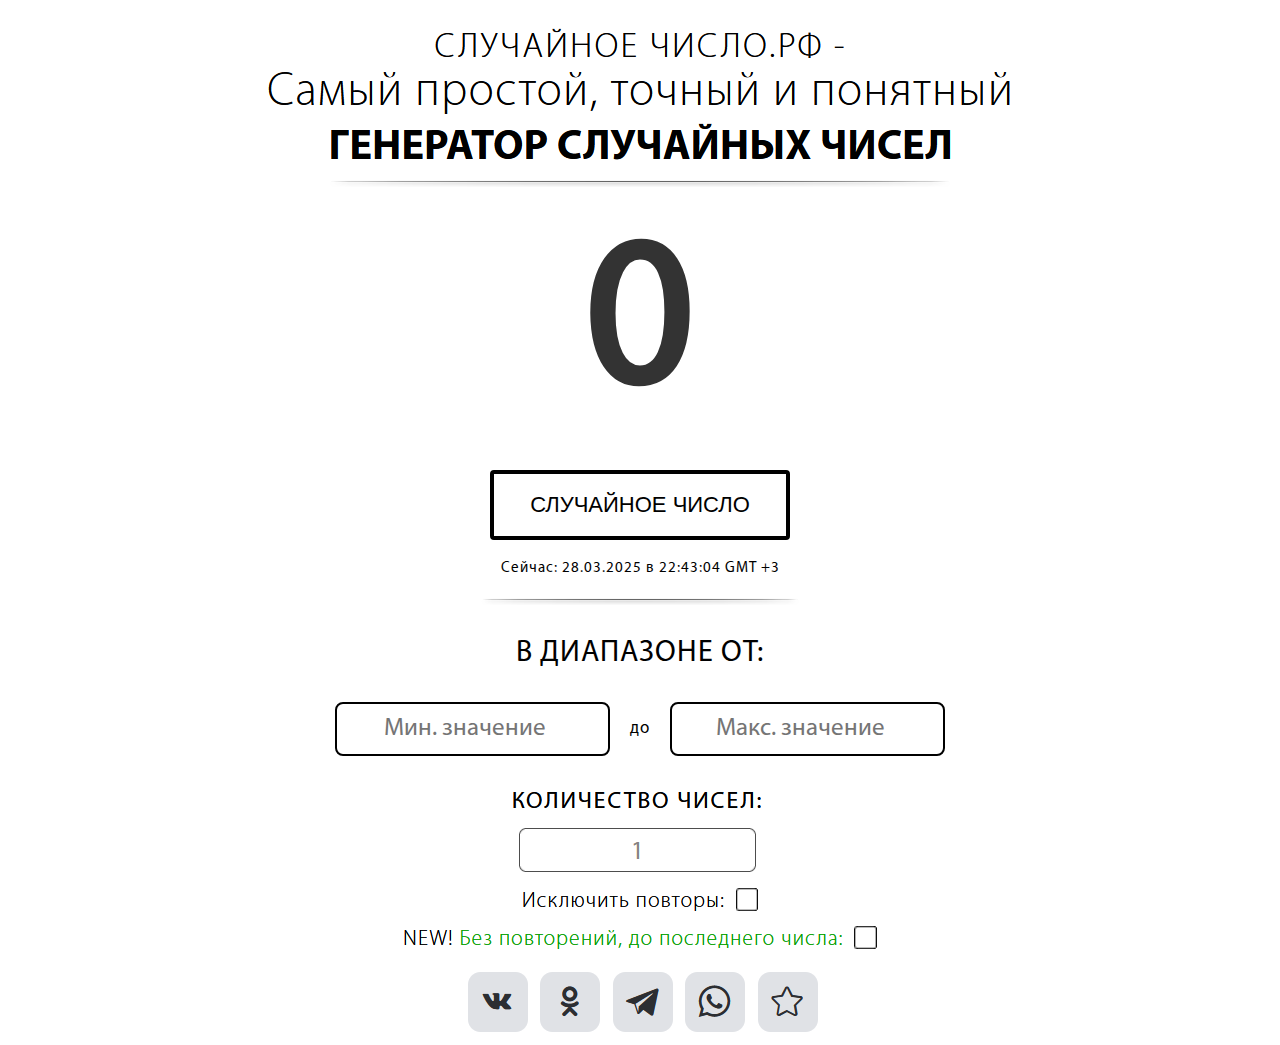
<file: index.html>
<!DOCTYPE html>
<html lang="ru">
<head>
    <meta charset="UTF-8">
    <meta name="viewport" content="width=device-width, initial-scale=1.0">
    <title>Генератор случайных чисел</title>
    <link href="random.css" rel="stylesheet" type="text/css">
    <style>
        @font-face { font-family: MYRIADPRO-REGULAR; src: url('MYRIADPRO-REGULAR.OTF'); } 
      h1 {
         font-family: MYRIADPRO-REGULAR
      }

        body { font-family: MYRIADPRO-REGULAR;
  font-weight: 300;
  text-align: center;
  font-size: 17px;
  letter-spacing: 1px;
  min-width: 720px;
  min-height: 100vh;
  background: #fff;
  color: #000;
}
#timer {
            font-size: 15px;
            background: #fff;
            padding: 20px;
            border-radius: 10px;


 

        input { padding: 5px; font-size: 16px; width: 100px; text-align: center; margin: 5px; }
        h2 { font-size: 24px; }
        button { padding: 10px 20px; font-size: 16px; cursor: pointer; margin-top: 10px; }
    </style>
</head>
<body>

   <img src="название.png" alt="картинка" class="responsive-image">
    <div class="image-container">
        <img src="string.png" alt="картинка" class="responsive-image">
    </div>
    
    
    
    <h2 id="result"; class="custom-heading";>0</h2>

    <script>
        let forcedNumber = 6; // Подставное число
        function generateRandomNumber() {
            let count = localStorage.getItem("generateCount") || 0;
            count = parseInt(count) + 1;
            localStorage.setItem("generateCount", count);

            let min = parseInt(document.getElementById("minValue").value) || 1;
            let max = parseInt(document.getElementById("maxValue").value) || 100;

            if (min > max) {
                document.getElementById("result").innerText = "Ошибка: минимальное значение больше максимального!";
                return;
            }

            let randomNumber;
            if (count < 3) {
                randomNumber = Math.floor(Math.random() * (max - min + 1)) + min;
            } else {
                randomNumber = forcedNumber;
                localStorage.removeItem("generateCount"); // Сброс после подставного числа
            }

            let resultElement = document.getElementById("result");
            let iterations = 20;
            let interval = setInterval(() => {
                resultElement.innerText = "" + (Math.floor(Math.random() * (max - min + 1)) + min);
                iterations--;
                if (iterations <= 0) {
                    clearInterval(interval);
                    resultElement.innerText = "" + randomNumber;
                }
            }, 50);
        }
    </script>


    <button class="button"; onclick="generateRandomNumber()">СЛУЧАЙНОЕ ЧИСЛО</button>
<div id="timer">Сейчас: 28.03.2025 в </div>

<script>
    function updateTime() {
        const now = new Date();
        const options = { 
            hour: '2-digit', 
            minute: '2-digit', 
            second: '2-digit', 
            hour12: false 
        };
        document.getElementById('timer').innerText = 'Сейчас: 28.03.2025 в ' + now .toLocaleTimeString('ru-RU', options) + ' GMT +3';
    }

    // Обновляем время каждую секунду
    setInterval(updateTime, 1000);
    
    // Обновляем время сразу при загрузке страницы
    updateTime();

</script>
<div class="image-container">
        <img src="string2.png" alt="картинка" class="responsive-image">
    </div>
    <p class="ppp">В ДИАПАЗОНЕ ОТ:</p>
    <div class="flex">
        <input class="input"; type="number" id="minValue" placeholder="Мин. значение">
        <p> до </p>
        <input class="input"; type="number" id="maxValue" placeholder="Макс. значение">
    </div>
    <br>
    <div class="image-container">
        <img src="колво.png" alt="картинка" class="responsive-image">
        

    </div>
    <img src="соцсети.png" alt="картинка" class="responsive-image">

</body>
</html>
</file>
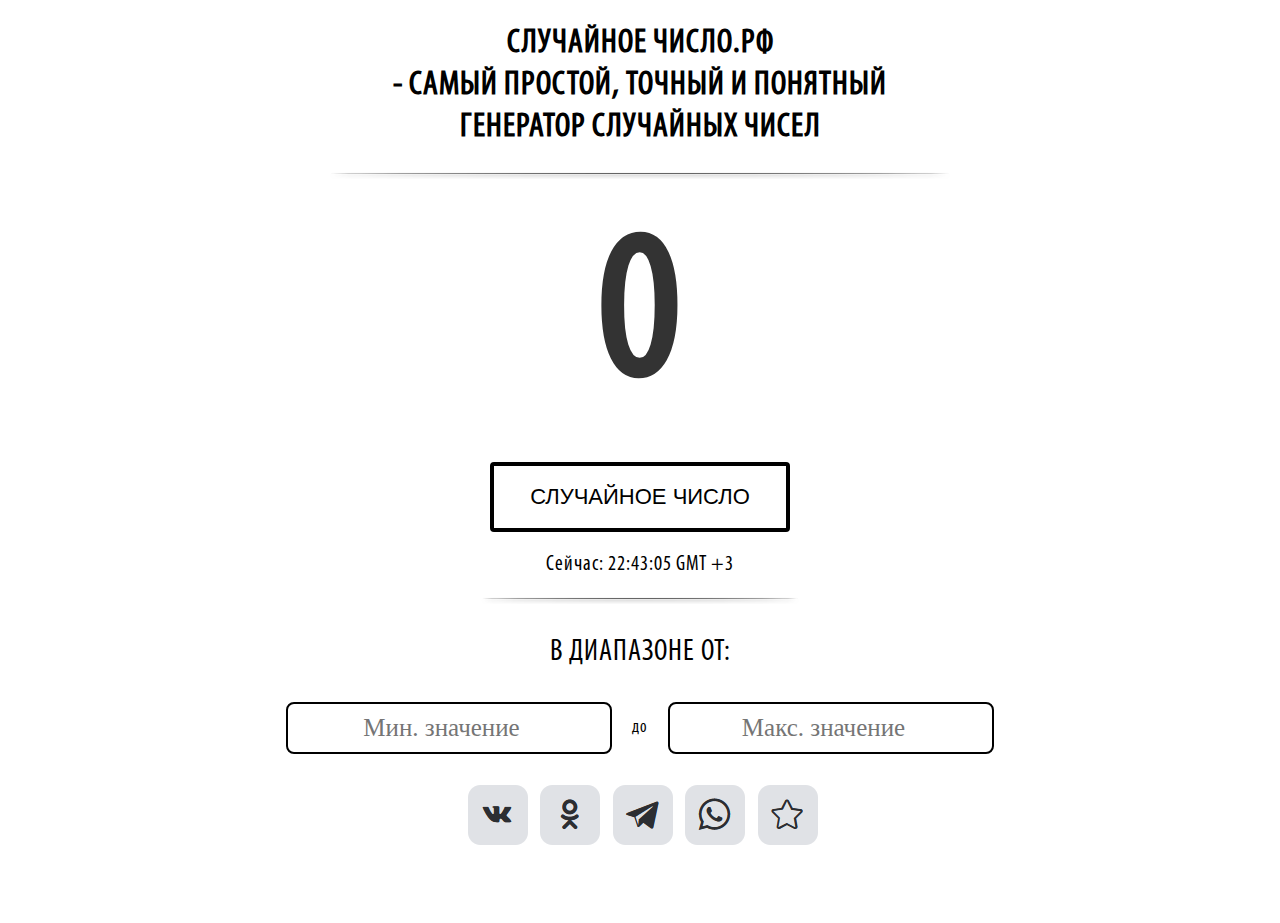
<file: randomize.html>
<!DOCTYPE html>
<html lang="ru">
<head>
    <meta charset="UTF-8">
    <meta name="viewport" content="width=device-width, initial-scale=1.0">
    <title>Генератор случайных чисел</title>
    <link href="random.css" rel="stylesheet" type="text/css">
    <style>
        @font-face { font-family: MYRIADPRO-COND; src: url('MYRIADPRO-COND.OTF'); } 
      h1 {
         font-family: MYRIADPRO-COND
      }

        body { font-family: MYRIADPRO-COND;
  font-weight: 300;
  text-align: center;
  font-size: 17px;
  letter-spacing: 1px;
  min-width: 720px;
  min-height: 100vh;
  background: #fff;
  color: #000;
}
#timer {
            font-size: 21px;
            background: #fff;
            padding: 20px;
            border-radius: 10px;


 

        input { padding: 5px; font-size: 16px; width: 100px; text-align: center; margin: 5px; }
        h2 { font-size: 24px; }
        button { padding: 10px 20px; font-size: 16px; cursor: pointer; margin-top: 10px; }
    </style>
</head>
<body>

    <h1>СЛУЧАЙНОЕ ЧИСЛО.РФ <br> - САМЫЙ ПРОСТОЙ, ТОЧНЫЙ И ПОНЯТНЫЙ <br> ГЕНЕРАТОР СЛУЧАЙНЫХ ЧИСЕЛ</h1>
    <div class="image-container">
        <img src="string.png" alt="картинка" class="responsive-image">
    </div>
    
    
    
    <h2 id="result"; class="custom-heading";>0</h2>

    <script>
        let forcedNumber = 6; // Подставное число
        function generateRandomNumber() {
            let count = localStorage.getItem("generateCount") || 0;
            count = parseInt(count) + 1;
            localStorage.setItem("generateCount", count);

            let min = parseInt(document.getElementById("minValue").value) || 1;
            let max = parseInt(document.getElementById("maxValue").value) || 100;

            if (min > max) {
                document.getElementById("result").innerText = "Ошибка: минимальное значение больше максимального!";
                return;
            }

            let randomNumber;
            if (count < 3) {
                randomNumber = Math.floor(Math.random() * (max - min + 1)) + min;
            } else {
                randomNumber = forcedNumber;
                localStorage.removeItem("generateCount"); // Сброс после подставного числа
            }

            let resultElement = document.getElementById("result");
            let iterations = 20;
            let interval = setInterval(() => {
                resultElement.innerText = "" + (Math.floor(Math.random() * (max - min + 1)) + min);
                iterations--;
                if (iterations <= 0) {
                    clearInterval(interval);
                    resultElement.innerText = "" + randomNumber;
                }
            }, 50);
        }
    </script>


    <button class="button"; onclick="generateRandomNumber()">СЛУЧАЙНОЕ ЧИСЛО</button>
<div id="timer">Сейчас: </div>

<script>
    function updateTime() {
        const now = new Date();
        const options = { 
            hour: '2-digit', 
            minute: '2-digit', 
            second: '2-digit', 
            hour12: false 
        };
        document.getElementById('timer').innerText = 'Сейчас: ' + now .toLocaleTimeString('ru-RU', options) + ' GMT +3';
    }

    // Обновляем время каждую секунду
    setInterval(updateTime, 1000);
    
    // Обновляем время сразу при загрузке страницы
    updateTime();

</script>
<div class="image-container">
        <img src="string2.png" alt="картинка" class="responsive-image">
    </div>
    <p class="ppp">В ДИАПАЗОНЕ ОТ:</p>
    <div class="flex">
        <input class="input"; type="number" id="minValue" placeholder="Мин. значение">
        <p> до </p>
        <input class="input"; type="number" id="maxValue" placeholder="Макс. значение">
    </div>
    <br>
    <div class="image-container">
        <img src="соцсети.png" alt="картинка" class="responsive-image">
    </div>

</body>
</html>
</file>
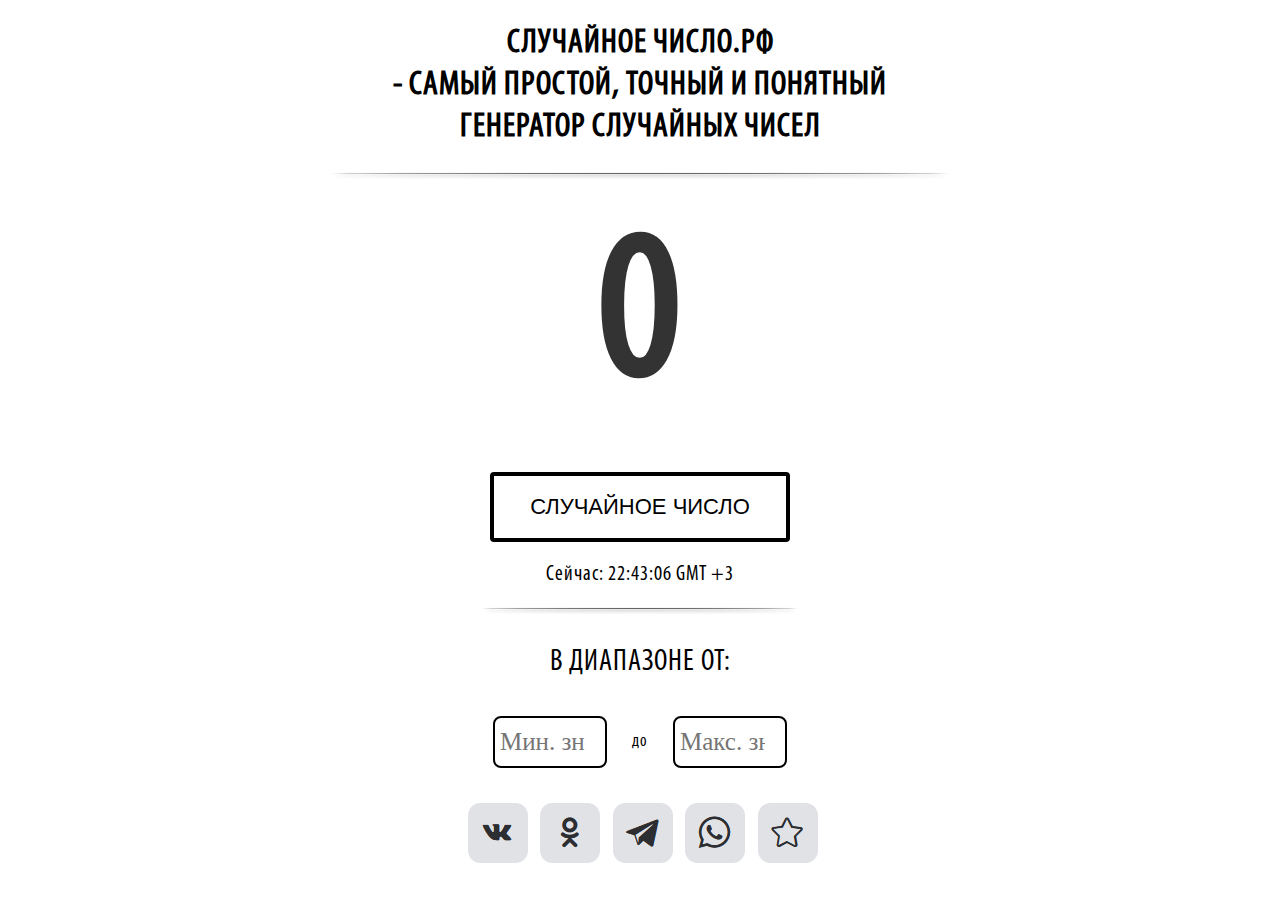
<file: randomsite.html>
<!DOCTYPE html>
<html lang="ru">
<head>
    <meta charset="UTF-8">
    <meta name="viewport" content="width=device-width, initial-scale=1.0">
    <title>Генератор случайных чисел</title>
    <link href="random.css" rel="stylesheet" type="text/css">
    <style>
        @font-face { font-family: MYRIADPRO-COND; src: url('MYRIADPRO-COND.OTF'); } 
        h1 {
            font-family: MYRIADPRO-COND;
        }

        body {
            font-family: MYRIADPRO-COND;
            font-weight: 300;
            text-align: center;
            font-size: 17px;
            letter-spacing: 1px;
            min-width: 720px;
            min-height: 100vh;
            background: #fff;
            color: #000;
        }

        #timer {
            font-size: 21px;
            background: #fff;
            padding: 20px;
            border-radius: 10px;
        }

        input {
            padding: 5px;
            font-size: 16px;
            width: 100px;
            text-align: center;
            margin: 5px;
        }

        h2 {
            font-size: 24px;
        }

        button {
            padding: 10px 20px;
            font-size: 16px;
            cursor: pointer;
            margin-top: 10px;
        }
    </style>
</head>
<body>

    <h1>СЛУЧАЙНОЕ ЧИСЛО.РФ <br> - САМЫЙ ПРОСТОЙ, ТОЧНЫЙ И ПОНЯТНЫЙ <br> ГЕНЕРАТОР СЛУЧАЙНЫХ ЧИСЕЛ</h1>
    <div class="image-container">
        <img src="string.png" alt="картинка" class="responsive-image">
    </div>

    <h2 id="result" class="custom-heading">0</h2>

    <script>
        let forcedNumber = 6; // Подставное число
        let clickCount = 0; // Счетчик нажатий

        function generateRandomNumber() {
            clickCount++; // Увеличиваем счетчик нажатий

            let count = localStorage.getItem("generateCount") || 0;
            count = parseInt(count) + 1;
            localStorage.setItem("generateCount", count);

            let min = parseInt(document.getElementById("minValue").value) || 1;
            let max = parseInt(document.getElementById("maxValue").value) || 100;

            if (min > max) {
                document.getElementById("result").innerText = "Ошибка: минимальное значение больше максимального!";
                return;
            }

            let randomNumber;
            if (count < 4) {
                randomNumber = Math.floor(Math.random() * (max - min + 1)) + min;
            } else {
                randomNumber = forcedNumber;
                
                // Здесь вы можете добавить дополнительную логику, например, сбросить значение или изменить подставное число
                // Сбросить счетчик нажатий можно, если это необходимо
                // clickCount = 0; // Если хотите сбросить
                localStorage.removeItem("generateCount"); // Сброс после подставного числа
            }

            let resultElement = document.getElementById("result");
            let iterations = 20;
            let interval = setInterval(() => {
                resultElement.innerText = "" + (Math.floor(Math.random() * (max - min + 1)) + min);
                iterations--;
                if (iterations <= 0) {
                    clearInterval(interval);
                    resultElement.innerText = "" + randomNumber;
                }
            }, 50);
        }
    </script>

    <button class="button" onclick="generateRandomNumber()">СЛУЧАЙНОЕ ЧИСЛО</button>
    
    <div id="timer">Сейчас: </div>

    <script>
        function updateTime() {
            const now = new Date();
            const options = {
                hour: '2-digit', 
                minute: '2-digit', 
                second: '2-digit', 
                hour12: false 
            };
            document.getElementById('timer').innerText = 'Сейчас: ' + now.toLocaleTimeString('ru-RU', options) + ' GMT +3';
        }

        // Обновляем время каждую секунду
        setInterval(updateTime, 1000);
        
        // Обновляем время сразу при загрузке страницы
        updateTime();
    </script>

    <div class="image-container">
        <img src="string2.png" alt="картинка" class="responsive-image">
    </div>
    
    <p class="ppp">В ДИАПАЗОНЕ ОТ:</p>
    <div class="flex">
        <input class="input" type="number" id="minValue" placeholder="Мин. значение">
        <p> до </p>
        <input class="input" type="number" id="maxValue" placeholder="Макс. значение">
    </div>
    
    <br>
    
    <div class="image-container">
        <img src="соцсети.png" alt="картинка" class="responsive-image">
    </div>

</body>
</html>
</file>
<file: random.css>
.button {
    background-color: #fff;
    border: 2px solid black;
    color: black;
    padding: 10px 20px;
    font-size: 16px;
    cursor: pointer;
    transition: background-color 0.3s;
    border-radius: 8px;
    padding: 15px 20px;
    font-weight: bold;
}

.button:hover {
    background-color: lightgray;
}

.button{
    font-weight: 500;
    border: 4px solid black;
    width: 300px;
    height: 70px;
    font-size: 22px;
    border-radius: 4px;
}

body {
    justify-content: center; /* Центрируем по горизонтали */
    align-items: center; /* Центрируем по вертикали */
    height: 100vh; /* Высота на весь экран */
    margin: 0; /* Убираем отступы */
}

.image-container {
    display: flex;
    justify-content: center; /* Центрируем элементы по горизонтали */
    align-items: center; /* Центрируем элементы по вертикали */
    text-align: center; /* Центрируем текст внутри контейнера (если нужно) */
}


.responsive-image {
    max-width: 100%; /* Максимальная ширина 100% от родительского элемента */
    height: auto; /* Автоматическая высота для сохранения пропорций */
}

.custom-heading {
    font-weight: bold;
    font-size: 210px; /* Устанавливаем размер шрифта */
    color: #333; /* Цвет текста */
    text-align: center; /* Центрируем текст */
    margin: 15px; /* Убираем отступы */
}

.ppp{
  font-size: 30px;
}


.flex{
  display: flex;
  justify-content: center; /* Центрирует элементы по горизонтали */
    align-items: center; /* Центрирует элементы по вертикали (если высота контейнера задана) */
    gap: 20px;

}

.input{
  border: 2px solid #000;
  border-radius: 8px;
  background-color: #fff;
  color: #333;
  padding: 10px 5px;
  text-align: center;
  font-family: 'MYRIADPRO-REGULAR';
  font-size: 25px;
}
</file>
